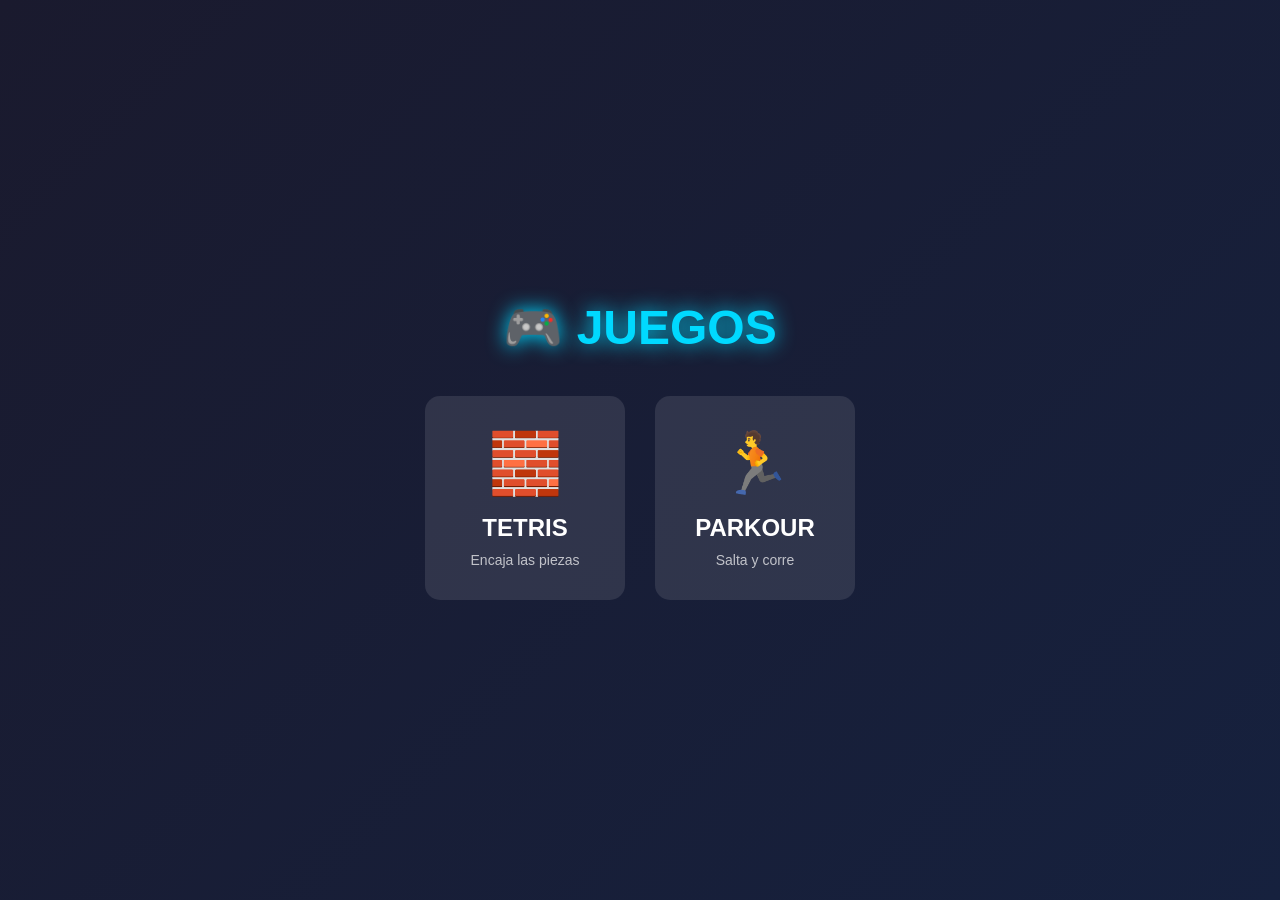
<file: index.html>
<!DOCTYPE html>
<html lang="es">
<head>
    <meta charset="UTF-8">
    <meta name="viewport" content="width=device-width, initial-scale=1.0">
    <title>Juegos</title>
    <style>
        * {
            margin: 0;
            padding: 0;
            box-sizing: border-box;
        }
        body {
            font-family: 'Segoe UI', Tahoma, sans-serif;
            background: linear-gradient(135deg, #1a1a2e, #16213e);
            min-height: 100vh;
            display: flex;
            flex-direction: column;
            justify-content: center;
            align-items: center;
            padding: 20px;
        }
        h1 {
            color: #00d9ff;
            font-size: 48px;
            margin-bottom: 40px;
            text-shadow: 0 0 20px #00d9ff;
        }
        .games {
            display: flex;
            gap: 30px;
            flex-wrap: wrap;
            justify-content: center;
        }
        .game-card {
            background: rgba(255,255,255,0.1);
            border-radius: 15px;
            padding: 30px;
            text-align: center;
            cursor: pointer;
            transition: all 0.3s;
            border: 2px solid transparent;
            width: 200px;
        }
        .game-card:hover {
            transform: translateY(-10px);
            border-color: #00d9ff;
            box-shadow: 0 10px 30px rgba(0,217,255,0.3);
        }
        .game-card h2 {
            color: #fff;
            margin-bottom: 10px;
        }
        .game-card p {
            color: rgba(255,255,255,0.7);
            font-size: 14px;
        }
        .game-card .emoji {
            font-size: 60px;
            margin-bottom: 15px;
        }
    </style>
</head>
<body>
    <h1>🎮 JUEGOS</h1>
    <div class="games">
        <div class="game-card" onclick="location.href='tetris.html'">
            <div class="emoji">🧱</div>
            <h2>TETRIS</h2>
            <p>Encaja las piezas</p>
        </div>
        <div class="game-card" onclick="location.href='parkour.html'">
            <div class="emoji">🏃</div>
            <h2>PARKOUR</h2>
            <p>Salta y corre</p>
        </div>
    </div>
</body>
</html>
</file>
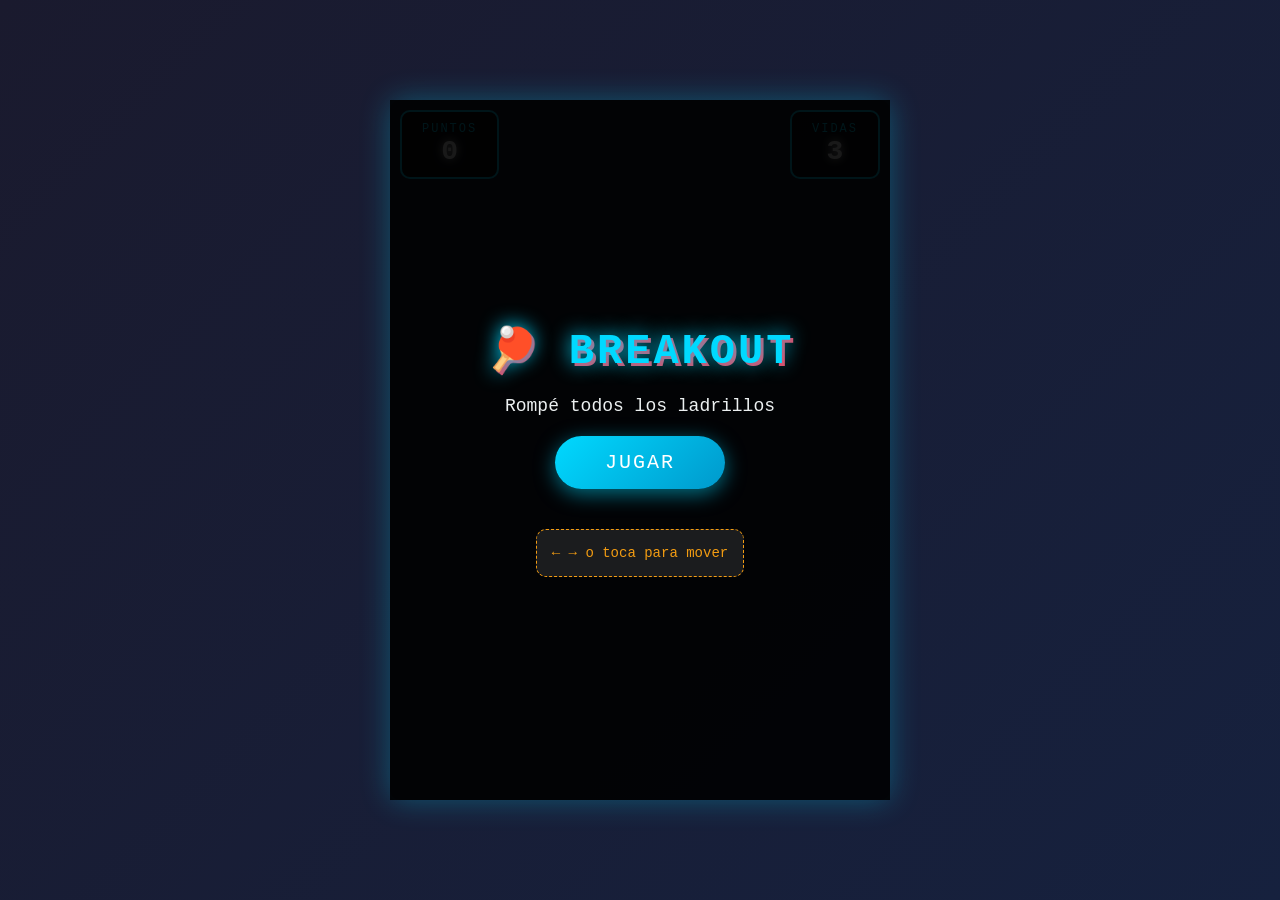
<file: parkour.html>
<!DOCTYPE html>
<html lang="es">
<head>
    <meta charset="UTF-8">
    <meta name="viewport" content="width=device-width, initial-scale=1.0, user-scalable=no">
    <title>Breakout</title>
    <link rel="stylesheet" href="parkour.css">
</head>
<body>
    <div class="game-container">
        <div class="hud">
            <div class="score-box">
                <span>PUNTOS</span>
                <span id="score">0</span>
            </div>
            <div class="lives-box">
                <span>VIDAS</span>
                <span id="lives">3</span>
            </div>
        </div>
        
        <canvas id="game-canvas"></canvas>
        
        <div id="start-screen" class="overlay">
            <h1>🏓 BREAKOUT</h1>
            <p>Rompé todos los ladrillos</p>
            <button id="start-btn">JUGAR</button>
            <div class="controls-hint">
                <p>← → o toca para mover</p>
            </div>
        </div>
        
        <div id="game-over" class="overlay hidden">
            <h1>GAME OVER</h1>
            <p>Puntuación: <span id="final-score">0</span></p>
            <button id="restart-btn">REINTENTAR</button>
        </div>
    </div>
    
    <script src="parkour.js"></script>
</body>
</html>
</file>
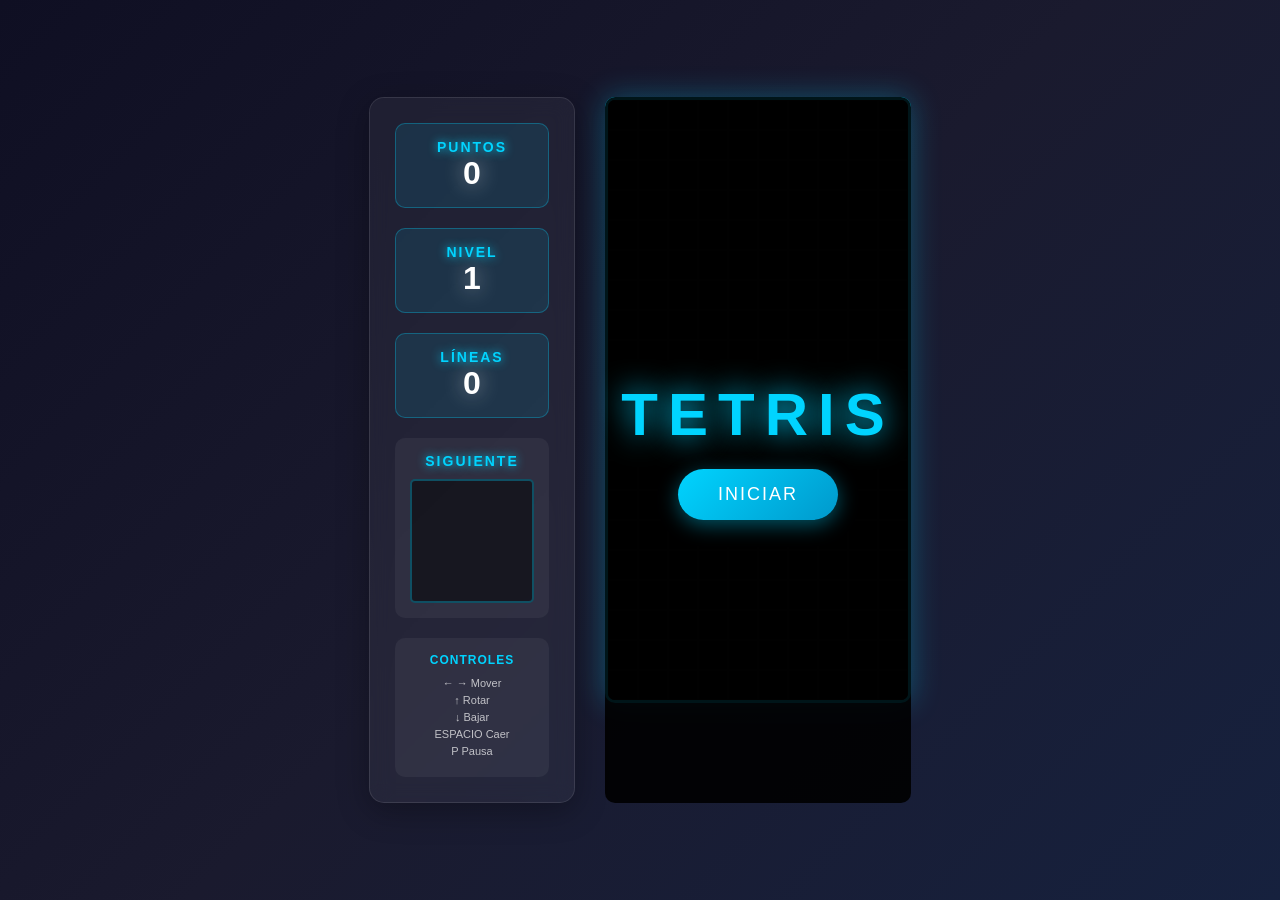
<file: tetris.html>
<!DOCTYPE html>
<html lang="es">
<head>
    <meta charset="UTF-8">
    <meta name="viewport" content="width=device-width, initial-scale=1.0">
    <title>Tetris</title>
    <link rel="stylesheet" href="style.css">
</head>
<body>
    <div class="game-container">
        <div class="side-panel">
            <div class="score-container">
                <h2>PUNTOS</h2>
                <div id="score" class="score">0</div>
            </div>
            <div class="level-container">
                <h2>NIVEL</h2>
                <div id="level" class="level">1</div>
            </div>
            <div class="lines-container">
                <h2>LÍNEAS</h2>
                <div id="lines" class="lines">0</div>
            </div>
            <div class="next-piece-container">
                <h2>SIGUIENTE</h2>
                <canvas id="next-piece" width="120" height="120"></canvas>
            </div>
            <div class="controls-info">
                <h3>CONTROLES</h3>
                <p>← → Mover</p>
                <p>↑ Rotar</p>
                <p>↓ Bajar</p>
                <p>ESPACIO Caer</p>
                <p>P Pausa</p>
            </div>
        </div>
        
        <div class="game-board-container">
            <canvas id="game-board"></canvas>
            <div id="game-over" class="game-over hidden">
                <h2>GAME OVER</h2>
                <p>Puntuación final: <span id="final-score">0</span></p>
                <button id="restart-btn" class="restart-btn">JUGAR DE NUEVO</button>
            </div>
            <div id="pause-screen" class="pause-screen hidden">
                <h2>PAUSA</h2>
                <p>Presiona P para continuar</p>
            </div>
            <div id="start-screen" class="start-screen">
                <h1>TETRIS</h1>
                <button id="start-btn" class="start-btn">INICIAR</button>
            </div>
        </div>
    </div>
    
    <script src="script.js"></script>
</body>
</html>
</file>
<file: parkour.css>
* {
    margin: 0;
    padding: 0;
    box-sizing: border-box;
}

body {
    font-family: 'Courier New', monospace;
    background: linear-gradient(135deg, #1a1a2e, #16213e);
    min-height: 100vh;
    display: flex;
    justify-content: center;
    align-items: center;
    overflow: hidden;
    touch-action: none;
}

.game-container {
    position: relative;
    width: 100%;
    max-width: 500px;
    height: 100vh;
    max-height: 700px;
}

#game-canvas {
    width: 100%;
    height: 100%;
    border-radius: 10px;
    box-shadow: 0 0 30px rgba(0, 217, 255, 0.3);
}

.hud {
    position: absolute;
    top: 10px;
    left: 10px;
    right: 10px;
    display: flex;
    justify-content: space-between;
    z-index: 10;
    pointer-events: none;
}

.score-box, .lives-box {
    background: rgba(0, 0, 0, 0.7);
    padding: 10px 20px;
    border-radius: 10px;
    border: 2px solid #00d9ff;
    display: flex;
    flex-direction: column;
    align-items: center;
}

.score-box span:first-child, .lives-box span:first-child {
    color: #00d9ff;
    font-size: 12px;
    text-transform: uppercase;
    letter-spacing: 2px;
}

.score-box span:last-child, .lives-box span:last-child {
    color: #fff;
    font-size: 28px;
    font-weight: bold;
    text-shadow: 0 0 10px #fff;
}

.overlay {
    position: absolute;
    top: 0;
    left: 0;
    right: 0;
    bottom: 0;
    background: rgba(0, 0, 0, 0.9);
    display: flex;
    flex-direction: column;
    justify-content: center;
    align-items: center;
    gap: 20px;
    z-index: 20;
    text-align: center;
    padding: 20px;
}

.overlay h1 {
    font-size: 42px;
    color: #00d9ff;
    text-shadow: 0 0 20px #00d9ff, 3px 3px 0 #e94560;
    letter-spacing: 3px;
    animation: bounce 1s ease infinite;
}

.overlay p {
    color: #ecf0f1;
    font-size: 18px;
}

#start-btn, #restart-btn {
    background: linear-gradient(135deg, #00d9ff, #0099cc);
    color: #fff;
    border: none;
    padding: 15px 50px;
    font-size: 20px;
    font-family: 'Courier New', monospace;
    border-radius: 30px;
    cursor: pointer;
    text-transform: uppercase;
    letter-spacing: 2px;
    box-shadow: 0 5px 20px rgba(0, 217, 255, 0.5);
    transition: all 0.3s ease;
}

#start-btn:hover, #restart-btn:hover {
    transform: scale(1.05);
    box-shadow: 0 8px 30px rgba(0, 217, 255, 0.7);
}

.controls-hint {
    margin-top: 20px;
    padding: 15px;
    background: rgba(255, 255, 255, 0.1);
    border-radius: 10px;
    border: 1px dashed #f39c12;
}

.controls-hint p {
    color: #f39c12;
    font-size: 14px;
}

#final-score {
    color: #f39c12;
    font-size: 32px;
    font-weight: bold;
}

.hidden {
    display: none !important;
}

@keyframes bounce {
    0%, 100% { transform: translateY(0); }
    50% { transform: translateY(-10px); }
}

@media (max-width: 500px) {
    .game-container {
        max-width: 100%;
        max-height: 100vh;
    }
    
    .overlay h1 {
        font-size: 32px;
    }
}
</file>
<file: style.css>
* {
    margin: 0;
    padding: 0;
    box-sizing: border-box;
}

body {
    font-family: 'Segoe UI', Tahoma, Geneva, Verdana, sans-serif;
    background: linear-gradient(135deg, #0f0f23 0%, #1a1a2e 50%, #16213e 100%);
    min-height: 100vh;
    display: flex;
    justify-content: center;
    align-items: center;
    overflow: hidden;
}

.game-container {
    display: flex;
    gap: 30px;
    padding: 20px;
}

.side-panel {
    background: rgba(255, 255, 255, 0.05);
    backdrop-filter: blur(10px);
    border-radius: 15px;
    padding: 25px;
    border: 1px solid rgba(255, 255, 255, 0.1);
    box-shadow: 0 8px 32px rgba(0, 0, 0, 0.3);
    display: flex;
    flex-direction: column;
    gap: 20px;
    min-width: 180px;
}

.side-panel h2 {
    color: #00d4ff;
    font-size: 14px;
    text-align: center;
    text-transform: uppercase;
    letter-spacing: 2px;
    text-shadow: 0 0 10px #00d4ff;
}

.score, .level, .lines {
    color: #fff;
    font-size: 32px;
    font-weight: bold;
    text-align: center;
    text-shadow: 0 0 20px rgba(255, 255, 255, 0.5);
}

.score-container, .level-container, .lines-container {
    background: rgba(0, 212, 255, 0.1);
    padding: 15px;
    border-radius: 10px;
    border: 1px solid rgba(0, 212, 255, 0.3);
}

.next-piece-container {
    background: rgba(255, 255, 255, 0.05);
    padding: 15px;
    border-radius: 10px;
    display: flex;
    flex-direction: column;
    align-items: center;
    gap: 10px;
}

#next-piece {
    background: rgba(0, 0, 0, 0.5);
    border-radius: 5px;
    border: 2px solid rgba(0, 212, 255, 0.3);
}

.controls-info {
    margin-top: auto;
    background: rgba(255, 255, 255, 0.05);
    padding: 15px;
    border-radius: 10px;
}

.controls-info h3 {
    color: #00d4ff;
    font-size: 12px;
    text-align: center;
    margin-bottom: 10px;
    letter-spacing: 1px;
}

.controls-info p {
    color: rgba(255, 255, 255, 0.7);
    font-size: 11px;
    margin: 5px 0;
    text-align: center;
}

.game-board-container {
    position: relative;
}

#game-board {
    background: rgba(0, 0, 0, 0.8);
    border-radius: 10px;
    border: 3px solid #00d4ff;
    box-shadow: 0 0 30px rgba(0, 212, 255, 0.3),
                inset 0 0 50px rgba(0, 0, 0, 0.5);
}

.game-over, .pause-screen, .start-screen {
    position: absolute;
    top: 0;
    left: 0;
    right: 0;
    bottom: 0;
    background: rgba(0, 0, 0, 0.9);
    display: flex;
    flex-direction: column;
    justify-content: center;
    align-items: center;
    gap: 20px;
    border-radius: 10px;
}

.game-over h2, .pause-screen h2, .start-screen h1 {
    color: #ff0055;
    font-size: 36px;
    text-shadow: 0 0 30px #ff0055;
    animation: pulse 1.5s ease-in-out infinite;
}

.start-screen h1 {
    color: #00d4ff;
    text-shadow: 0 0 30px #00d4ff;
    font-size: 60px;
    letter-spacing: 10px;
}

.pause-screen h2 {
    color: #ffaa00;
    text-shadow: 0 0 30px #ffaa00;
}

@keyframes pulse {
    0%, 100% { opacity: 1; }
    50% { opacity: 0.7; }
}

.game-over p, .pause-screen p {
    color: #fff;
    font-size: 18px;
}

.start-btn, .restart-btn {
    background: linear-gradient(135deg, #00d4ff, #0099cc);
    color: #fff;
    border: none;
    padding: 15px 40px;
    font-size: 18px;
    border-radius: 30px;
    cursor: pointer;
    text-transform: uppercase;
    letter-spacing: 2px;
    transition: all 0.3s ease;
    box-shadow: 0 5px 20px rgba(0, 212, 255, 0.4);
}

.start-btn:hover, .restart-btn:hover {
    transform: translateY(-3px);
    box-shadow: 0 8px 30px rgba(0, 212, 255, 0.6);
}

.hidden {
    display: none !important;
}

@keyframes lineClear {
    0% { transform: scaleX(1); opacity: 1; }
    50% { transform: scaleX(1.02); opacity: 0.5; }
    100% { transform: scaleX(0); opacity: 0; }
}
</file>
